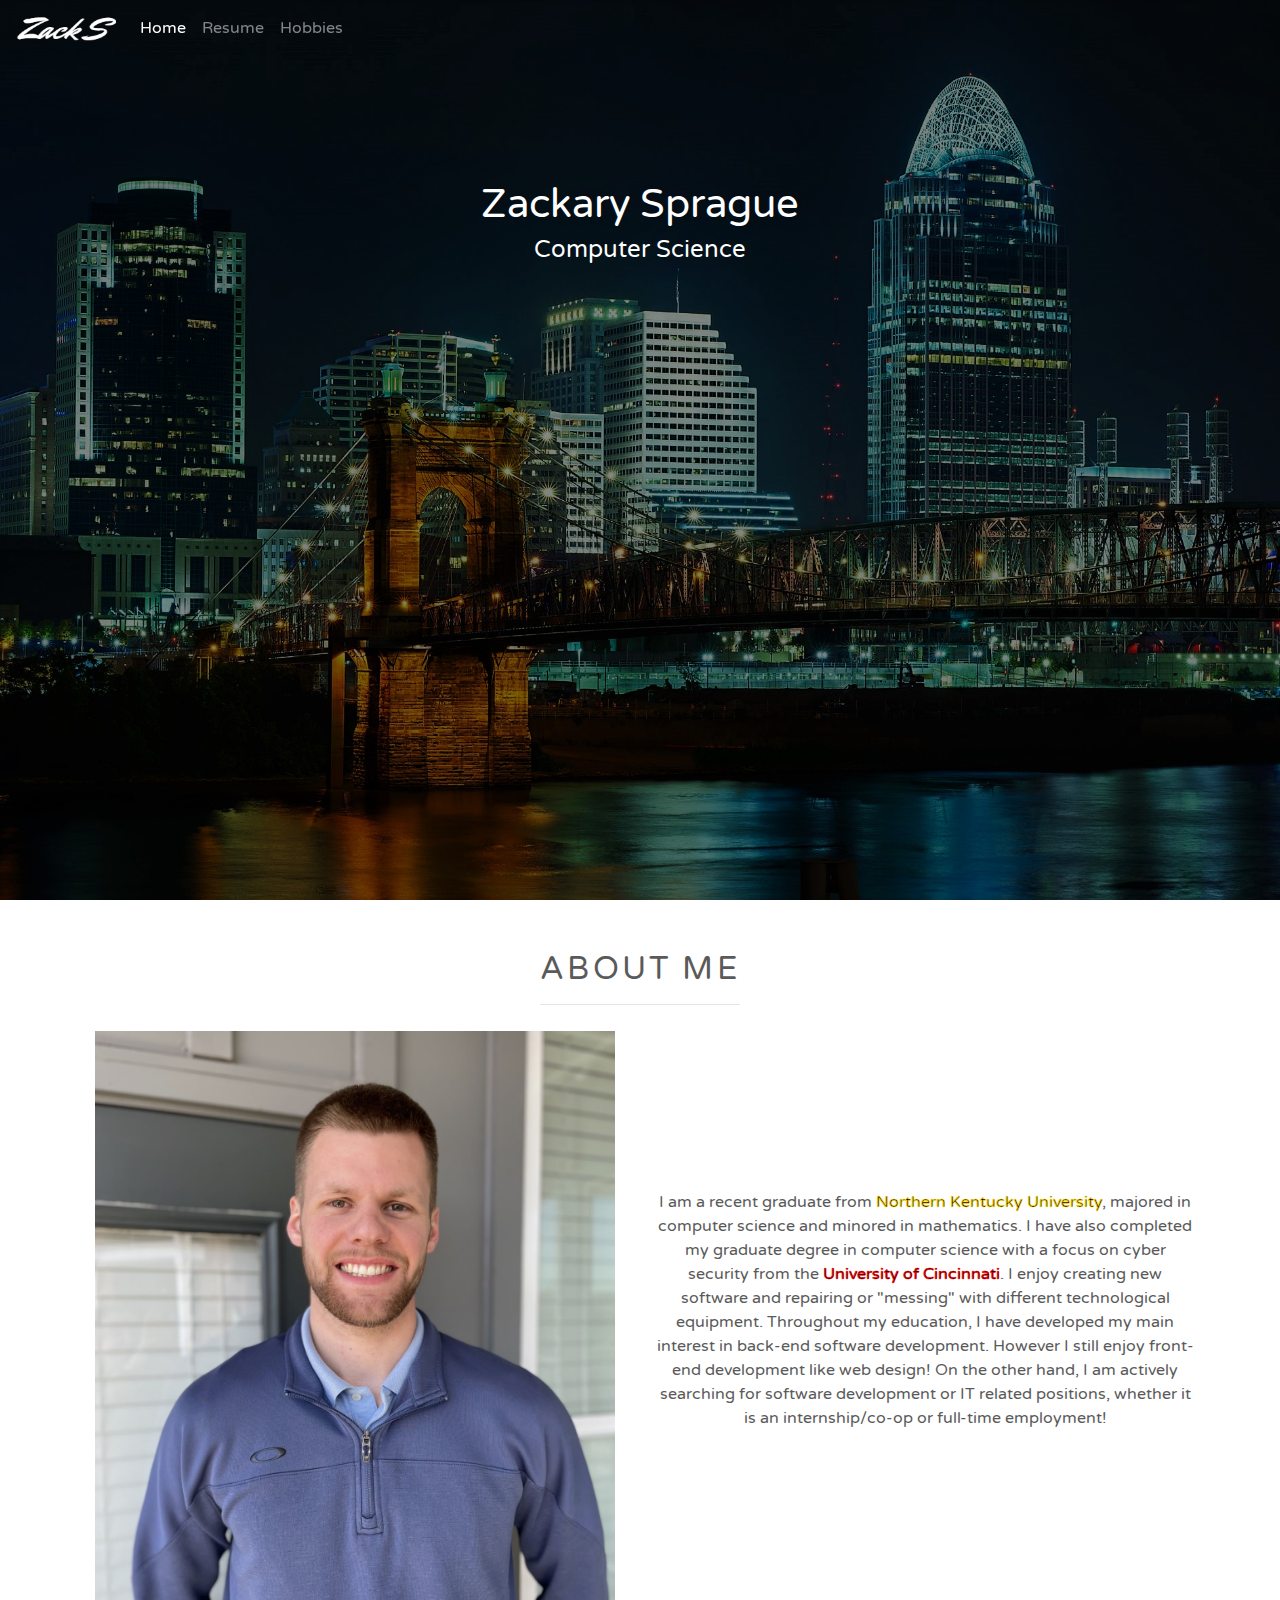
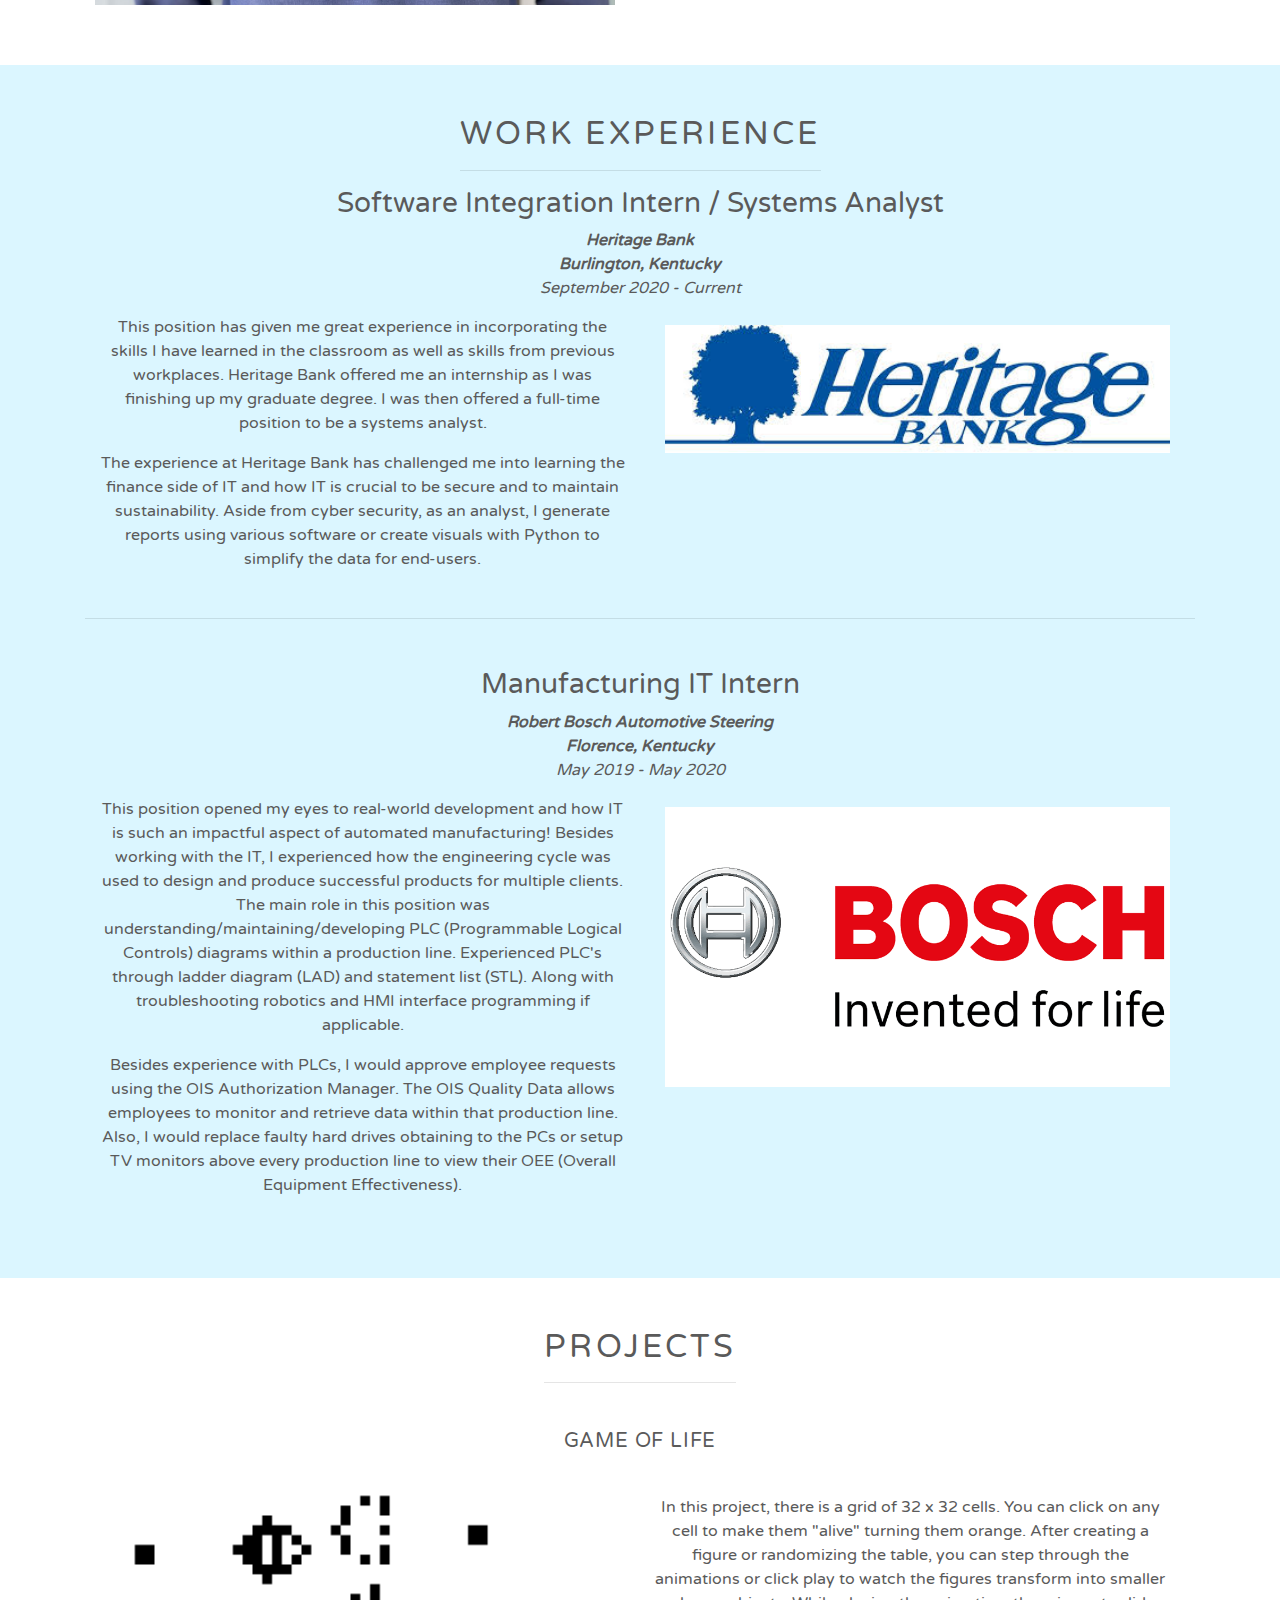
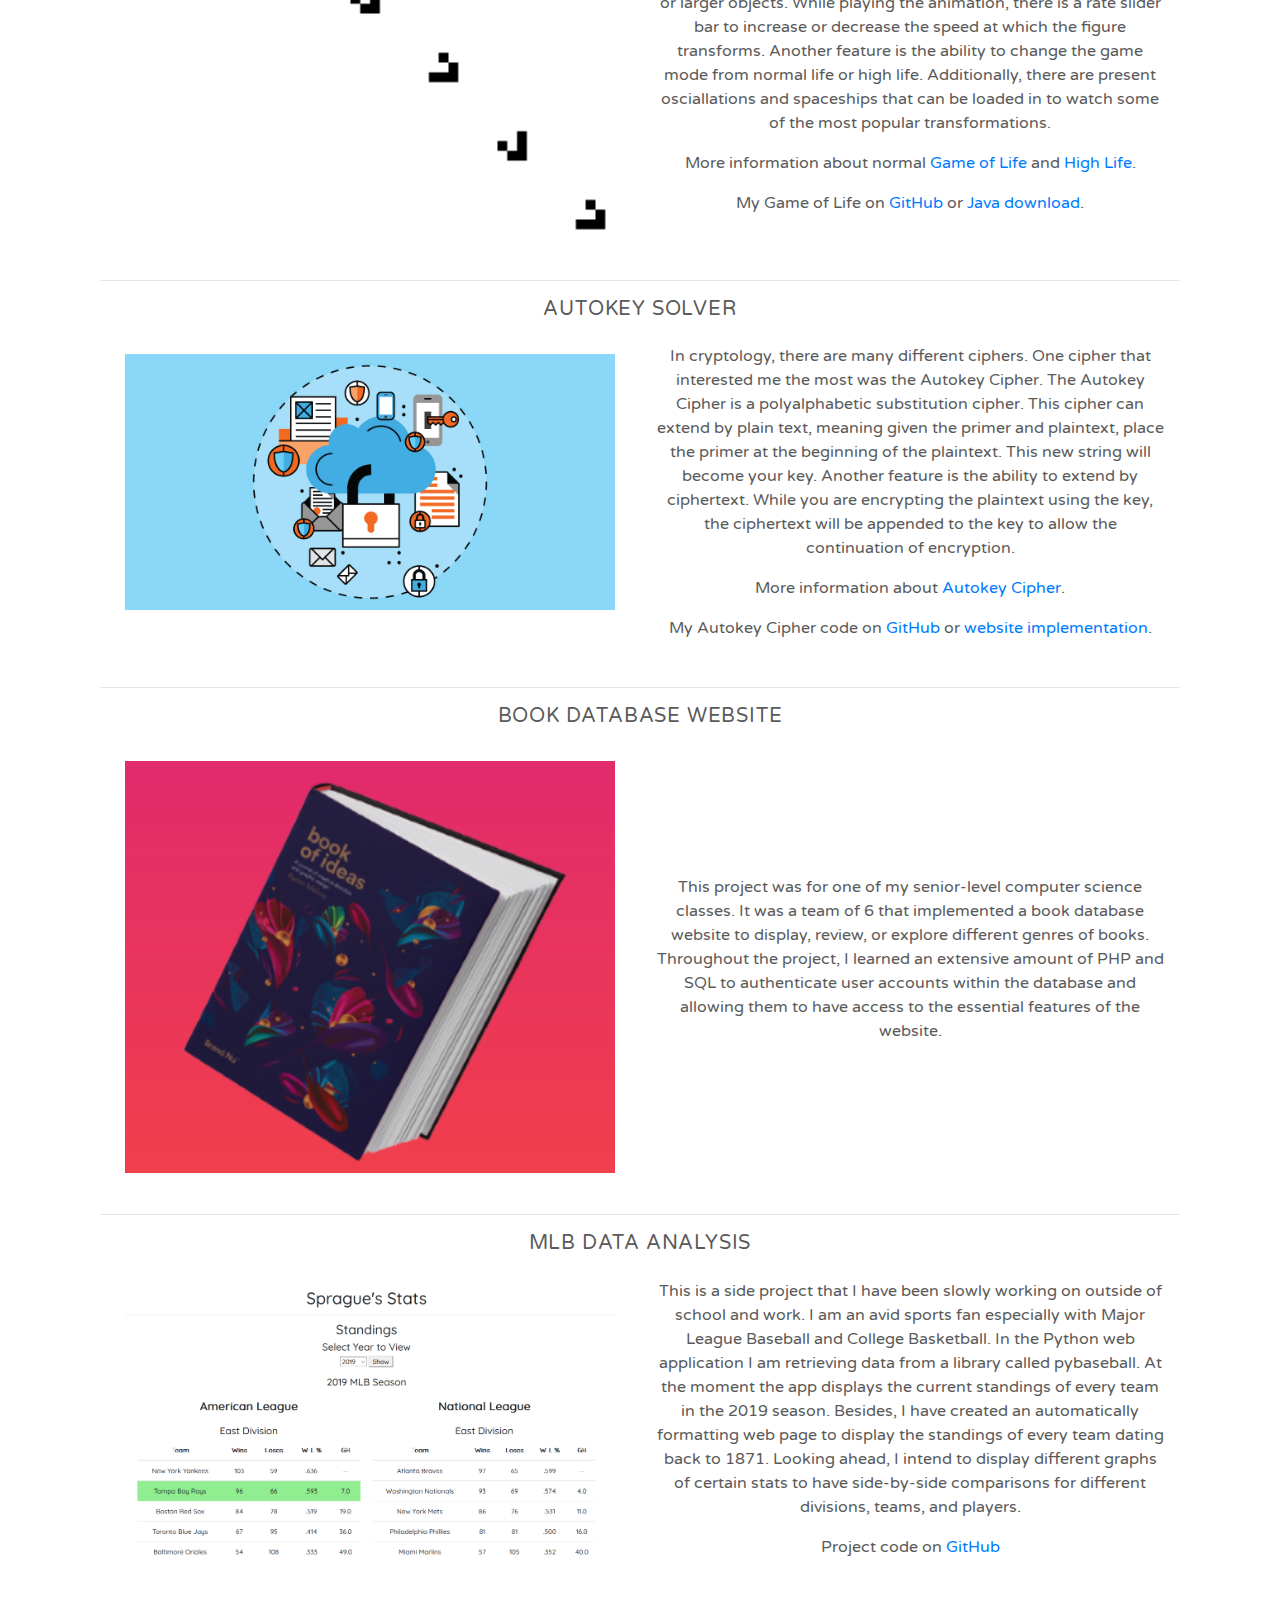
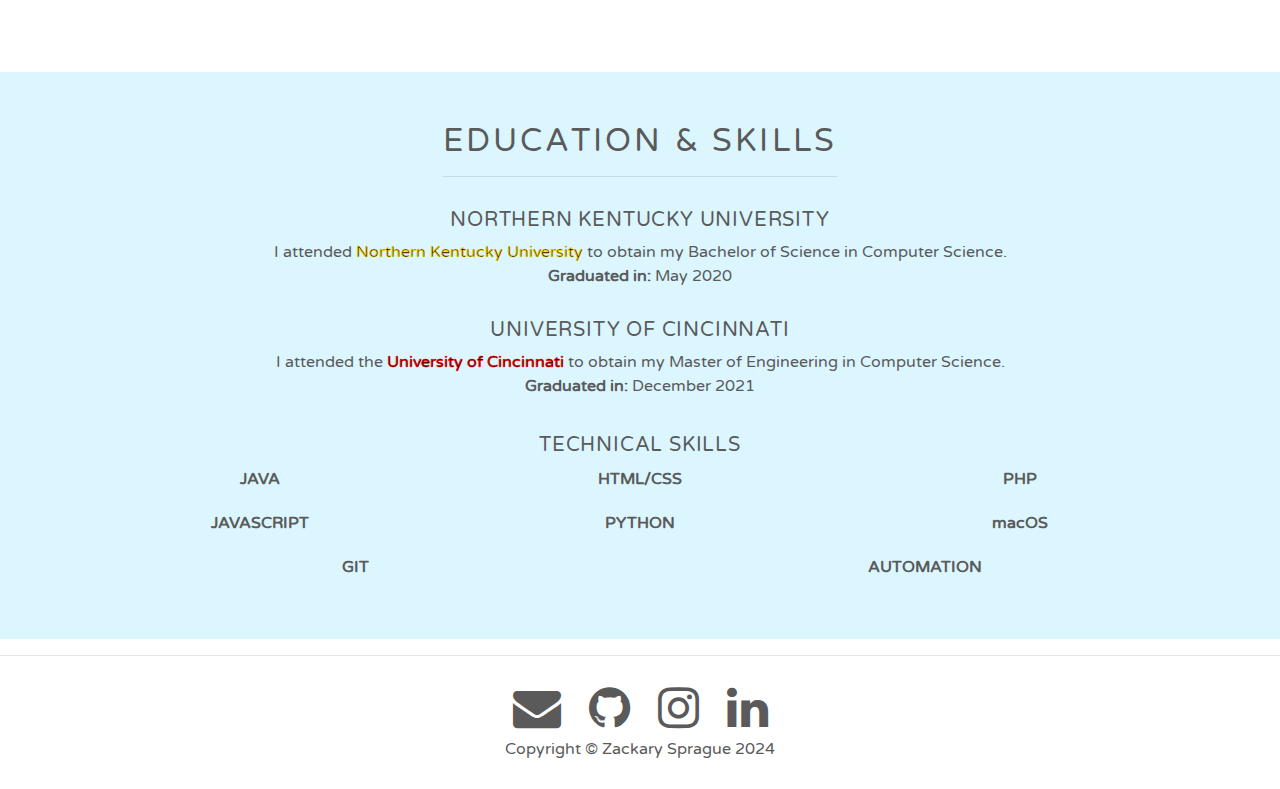
<file: index.html>
<!DOCTYPE html>
<html lang="en">

<head>
	<meta charset="utf-8">
	<meta name="viewport" content="width=device-width, initial-scale=1">
	<title>Zack Sprague | CS</title>
	<link rel="icon" href="img/favicon.png" type="image/x-icon">
	<link rel="stylesheet" href="https://stackpath.bootstrapcdn.com/bootstrap/4.4.1/css/bootstrap.min.css"
		integrity="sha384-Vkoo8x4CGsO3+Hhxv8T/Q5PaXtkKtu6ug5TOeNV6gBiFeWPGFN9MuhOf23Q9Ifjh" crossorigin="anonymous">
	<link rel="stylesheet" href="https://cdnjs.cloudflare.com/ajax/libs/font-awesome/4.7.0/css/font-awesome.min.css">
	<link rel="stylesheet" type="text/css" href="https://fonts.googleapis.com/css?family=Varela+Round">
	<!-- Custom CSS -->
	<link href="css/style.css" rel="stylesheet">
	<!-- Google tag (gtag.js) -->
	<script async src="https://www.googletagmanager.com/gtag/js?id=UA-162932773-1"></script>
	<script>
  		window.dataLayer = window.dataLayer || [];
  		function gtag(){dataLayer.push(arguments);}
  		gtag('js', new Date());

  		gtag('config', 'UA-162932773-1');
	</script>


</head>

<body>
	<!-- Navigation -->
	<nav class="navbar navbar-expand-md navbar-dark fixed-top bg" id="myNav">
		<a class="navbar-brand" href="index.html"><img src="img/signature_1.png" alt="" width=100px height=25px></a>
		<button class="navbar-toggler" type="button" data-toggle="collapse" data-target="#navbarCollapse"
			aria-controls="navbarCollapse" aria-expanded="false" aria-label="Toggle navigation">
			<span class="navbar-toggler-icon" onclick="dropdown()"></span>
		</button>
		<div class="collapse navbar-collapse" id="navbarCollapse">
			<ul class="navbar-nav mr-auto">
				<li class="nav-item active">
					<a class="nav-link" href="index.html">Home</a>
				</li>
				<li class="nav-item">
					<a class="nav-link" href="resume/Sprague_Resume_2024.pdf" target="_blank">Resume</a>
				</li>
				<li class="nav-item">
					<a class="nav-link" href="hobbies.html">Hobbies</a>
				</li>
			</ul>
		</div>
	</nav>
	<!-- End Navigation -->

	<!-- Introduction -->
	<section class="intro" style="background: url(img/cincinnati_1.jpg) no-repeat center top fixed; background-size: cover;">
		<div class="info">
			<div class="container">
				<div class="row justify-content-center align-items center">
					<div class="col-full">
						<h1>Zackary Sprague</h1>
					</div>
				</div>
				<div class="row justify-content-center align-items center">
					<div class="col-full">
						<h4>Computer Science</h4>
					</div>
				</div>
			</div>
		</div>
	</section>
	<!-- End Introduction -->

	<!-- About me -->
	<section class="section aboutme" id="aboutme">
		<div class="container">
			<div class="row justify-content-center align-items center">
				<div class="col-full">
					<h2 class="title">ABOUT ME</h2>
					<hr class="featurette-divider" />
				</div>
			</div>
			<div class="row">
				<div class="col-md-6 text-center">
					<img src="img/ZS.JPG" alt="" style="padding: 10px; height: auto; width: 100%; margin: auto;">
				</div>
				<div class="col-md-6 text-center" style="margin: auto;">
					<p>I am a recent graduate from <a href="https://www.nku.edu/" class="nku" target="_blank">Northern
							Kentucky University</a>, majored in computer science and minored in mathematics. I have also completed my graduate degree in computer science with a focus on cyber security
							from the <a href="https://ceas.uc.edu/" class="uc" target="_blank">University of Cincinnati</a>.
						I enjoy creating new software and repairing or "messing" with different technological equipment.
						Throughout my education, I have developed my main interest in back-end software development.
						However I still enjoy front-end development like web design!
						On the other hand, I am actively searching for software development or IT related positions,
						whether it is an internship/co-op or full-time employment!
					</p>
				</div>
			</div>
		</div>
	</section>
	<!-- End About me -->

	<!-- Work Experience -->
	<section class="section work" style="background-color: #dbf6ff;">
		<div class="container">
			<div class="row justify-content-center align-items center">
				<div class="col-full text-center">
					<h2 class="title">WORK EXPERIENCE</h2>
					<hr class="featurette-divider" />
				</div>
			</div>

			<div class="row content justify-content-center align-items center">
				<div class="job">
					<div class="col-full job-content text-center">
						<h3>Software Integration Intern / Systems Analyst</h3>
						<div class="job-name-location">
							<p><b><i>Heritage Bank</i></b></p>
							<p><b><i>Burlington, Kentucky</i></b></p>
							<p><i>September 2020 - Current</i></p>
						</div>
					</div>
					<div class="experience">
						<div class="container">
							<div class="row">
								<div class="col-md-6 text-center" style="margin: auto;">
									<p>
										This position has given me great experience in incorporating the skills I have learned in the classroom as well as skills from previous workplaces. Heritage Bank offered me an internship as I was finishing up my graduate degree. I was then offered a full-time position to be a systems analyst.
									</p>
									<p>
										The experience at Heritage Bank has challenged me into learning the finance side of IT and how IT is crucial to be secure and to maintain sustainability. Aside from cyber security, as an analyst, I generate reports using various software or create visuals with Python to simplify the data for end-users.
									</p>
								</div>
								<div class="col-md-6 text-center">
									<img src="img/heritage.jpg" alt=""
										style="padding: 10px; height: auto; width: 100%; margin: auto;">
								</div>
							</div>
						</div>
					</div>
				</div>
			</div>
			<hr class="featurette-divider" />

			<div class="row content justify-content-center align-items center">
				<hr class="featurette-divider" />
				<div class="job">
					<div class="col-full job-content text-center">
						<h3>Manufacturing IT Intern</h3>
						<div class="job-name-location">
							<p><b><i>Robert Bosch Automotive Steering</i></b></p>
							<p><b><i>Florence, Kentucky</i></b></p>
							<p><i>May 2019 - May 2020</i></p>
						</div>
					</div>
					<div class="experience">
						<div class="container">
							<div class="row">
								<div class="col-md-6 text-center" style="margin: auto;">
									<p>
										This position opened my eyes to real-world development and how IT is such an
										impactful aspect of automated manufacturing! Besides working with the IT, I
										experienced how the engineering cycle was used to design and produce successful
										products for multiple clients.
										The main role in this position was understanding/maintaining/developing PLC
										(Programmable Logical Controls) diagrams within a production line.
										Experienced PLC's through ladder diagram (LAD) and statement list (STL). Along
										with troubleshooting robotics and HMI interface programming if applicable.
									</p>
									<p>
										Besides experience with PLCs, I would approve employee requests using the OIS
										Authorization Manager. The OIS Quality Data allows employees to monitor and
										retrieve data
										within that production line. Also, I would replace faulty hard drives obtaining
										to the PCs or setup TV monitors above every production line to view their OEE
										(Overall Equipment Effectiveness).
									</p>
								</div>
								<div class="col-md-6 text-center">
									<img src="img/bosch-logo.png" alt=""
										style="padding: 10px; height: auto; width: 100%; margin: auto;">
								</div>
							</div>
						</div>
					</div>
				</div>
			</div>
		</div>
	</section>
	<!-- End Work Experience -->

	<!-- Projects -->
	<section class="section project">
		<div class="container">
			<div class="row justify-content-center align-items center">
				<div class="col-full">
					<h2 class="title">PROJECTS</h2>
					<hr class="featurette-divider" />
				</div>
			</div>
			<div class="row content justify-content-center align-items center">
				<div class="projects row-project">
					<div class="container row-project">
						<div class="project-title text-center">
							<h5>Game Of Life</h5>
						</div>
						<div class="row row-project">
							<div class="col-md-6 text-center">
								<img src="img/glider.gif" alt="" style="padding: 10px; height: auto; width: 100%; margin: auto;">
							</div>
							<div class="col-md-6 text-center" style="margin: auto;">
								<p>
									In this project, there is a grid of 32 x 32 cells. You can click on any cell to make
									them "alive" turning them orange.
									After creating a figure or randomizing the table, you can step through the
									animations or click play to watch the figures transform into smaller or larger
									objects.
									While playing the animation, there is a rate slider bar to increase or decrease the
									speed at which the figure transforms.
									Another feature is the ability to change the game mode from normal life or high
									life. Additionally, there are present osciallations and spaceships
									that can be loaded in to watch some of the most popular transformations.
								</p>
								<p>
									More information about normal <a
										href="https://en.wikipedia.org/wiki/Conway%27s_Game_of_Life"
										target="_blank">Game of Life</a> and
									<a href="https://en.wikipedia.org/wiki/Highlife_(cellular_automaton)"
										target="_blank">High Life</a>.
								</p>
								<p>
									My Game of Life on <a href="https://github.com/z-sprague/Game-of-Life"
										target="_blank">GitHub</a> or <a href="projects/Game of Life.jar">Java
										download</a>.
								</p>
							</div>
						</div>
						<hr class="featurette-divider" />
						<div class="project-title text-center">
							<h5>Autokey Solver</h5>
						</div>
						<div class="row row-project">
							<div class="col-md-6 text-center">
								<img src="img/crypto.jpg" alt="" style="padding: 10px; height: auto; width: 100%; margin: auto;">
							</div>
							<div class="col-md-6 text-center" style="margin: auto;">
								<p>
									In cryptology, there are many different ciphers. One cipher that interested me the
									most was the Autokey Cipher. The Autokey Cipher is a
									polyalphabetic substitution cipher. This cipher can extend by plain text, meaning
									given the primer and plaintext, place the primer at the beginning of the plaintext.
									This new string will become your key. Another feature is the ability to extend by
									ciphertext. While you are encrypting the plaintext using the key, the ciphertext
									will be appended
									to the key to allow the continuation of encryption.
								</p>
								<p>
									More information about <a href="https://en.wikipedia.org/wiki/Autokey_cipher"
										target="_blank">Autokey Cipher</a>.
								</p>
								<p>
									My Autokey Cipher code on <a href="https://github.com/z-sprague/Autokey"
										target="_blank">GitHub</a> or <a href="https://z-sprague.github.io/Autokey/"
										target="_blank">website implementation</a>.
								</p>
							</div>
						</div>
						<hr class="featurette-divider" />
						<div class="project-title text-center">
							<h5>Book Database Website</h5>
						</div>
						<div class="row row-project">
							<div class="col-md-6 text-center">
								<img src="img/book-project-1.jpg" alt=""
									style="padding: 10px; height: auto; width: 100%; margin: auto;">
							</div>
							<div class="col-md-6 text-center" style="margin: auto;">
								<p>
									This project was for one of my senior-level computer science classes. It was a team
									of 6 that implemented a book database website to display, review, or explore
									different genres of books.
									Throughout the project, I learned an extensive amount of PHP and SQL to authenticate
									user accounts within the database and allowing them to have access to the essential
									features of the website.
								</p>
							</div>
						</div>
						<hr class="featurette-divider" />
						<div class="project-title text-center">
							<h5>MLB Data Analysis</h5>
						</div>
						<div class="row row-project">
							<div class="col-md-6 text-center">
								<img src="img/MLB-python.png" alt=""
									style="padding: 10px; height: auto; width: 100%; margin: auto;">
							</div>
							<div class="col-md-6 text-center" style="margin: auto;">
								<p>
									This is a side project that I have been slowly working on outside of school and work. I am an avid sports fan especially with Major League Baseball
									and College Basketball. In the Python web application I am retrieving data from a library called pybaseball. At the moment the app displays the current
									standings of every team in the 2019 season. Besides, I have created an automatically formatting web page to display the standings of every team dating back to 1871.
									Looking ahead, I intend to display different graphs of certain stats to have side-by-side comparisons for different divisions, teams, and players.
								</p>
								<p>
									Project code on <a href="https://github.com/z-sprague/Baseball-Statistics" target="_blank">GitHub</a>
								</p>
							</div>
						</div>
					</div>
				</div>
			</div>
		</div>
	</section>
	<!-- End Projects -->

	<!-- Education and Skills -->
	<section class="section education-skills" style="background-color: #dbf6ff;">
		<div class="container">
			<div class="row justify-content-center align-items center">
				<div class="col-full text-center">
					<h2 class="title">EDUCATION & SKILLS</h2>
					<hr class="featurette-divider" />
				</div>
			</div>
			<div class="row justify-content-center align-items center">
				<div class="col-full text-center">
					<div class="edu-info">
						<div class="edu-title">
							<h5>Northern Kentucky University</h5>
						</div>
						<p>I attended <a href="https://www.nku.edu/" class="nku" target="_blank">Northern
								Kentucky University</a> to obtain my Bachelor of Science in Computer Science.</p>
						<p><b>Graduated in:</b> May 2020</p>
					</div>
				</div>
			</div>
			<div class="row justify-content-center align-items center">
				<div class="col-full text-center">
					<div class="edu-info">
						<div class="edu-title">
							<h5>University of Cincinnati</h5>
						</div>
						<p>I attended the <a href="https://ceas.uc.edu/" class="uc" target="_blank">University of Cincinnati
						</a> to obtain my Master of Engineering in Computer Science.</p>
						<p><b>Graduated in:</b> December 2021</p>
					</div>
				</div>
			</div>
			<div class="row justify-content-center align-items center">
				<div class="col-full text-center">
					<div class="skill-text">
						<h5>Technical Skills</h5>
					</div>
				</div>
			</div>
			<div class="row">
				<div class="col-4 lang java">JAVA</div>
				<div class="col-4 lang html">HTML/CSS</div>
				<div class="col-4 lang php">PHP</div>
				<div class="col-4 lang javascript">JAVASCRIPT</div>
				<div class="col-4 lang python">PYTHON</div>
				<div class="col-4 lang mac">macOS</div>
				<div class="col-6 lang git">GIT</div>
				<div class="col-6 lang rest">AUTOMATION</div>
			</div>
		</div>
	</section>
	<!-- End Education -->

	<!-- Seperator -->
	<hr class="featurette-divider" />

</body>

<!-- Footer -->
<footer class="social">
	<div class="social-icons">
		<a href="mailto:zack.sprague1022@gmail.com" class="social-icons"><i class="fa fa-envelope"></i></a>
		<a href="https://github.com/z-sprague" class="social-icons" target="_blank"><i class="fa fa-github"></i></a>
		<a href="https://www.instagram.com/zacksprague20/" class="social-icons" target="_blank"><i
				class="fa fa-instagram"></i></a>
		<a href="https://www.linkedin.com/in/zack-sprague-b8341715b/" class="social-icons" target="_blank"><i
				class="fa fa-linkedin"></i></a>
	</div>
	<div class="copy">Copyright &copy; Zackary Sprague 2024</div>
</footer>
<!-- End Footer -->

<!-- Custom JavaScript -->
<script src="https://ajax.googleapis.com/ajax/libs/jquery/3.4.1/jquery.min.js"></script>
<script>
	// Make navbar background color transition from transparent to solid color
	$(document).ready(function () {
		var myNav = $("#myNav");
		var change = $("#aboutme").offset().top;
		var navPos = myNav.offset().top;

		// Make navbar background color solid for mobile device
		if (navPos > 30)
			myNav.addClass("solid-mobile");

		if (navPos > (change - 100))
			myNav.addClass("solid");

		$(window).scroll(function () {
			var scrollPosition = $(window).scrollTop();
			var change = $("#aboutme").offset().top - 100;

			if (scrollPosition >= change)
				myNav.addClass("solid");
			else
				myNav.removeClass("solid");
		});
	});

	// Dropdown nav for mobile usage
	function dropdown() {
		$("#myNav").addClass("solid");
		var content = document.getElementById("navbarCollapse");
		if (content.style.display === "block") {
			content.style.transition = ".5s";
			content.style.display = "none";
		}
		else {
			content.style.transition = ".3s";
			content.style.display = "block";
		}

		$(window).scroll(function () {
			content.style.transition = ".3s";
			content.style.display = "none";
		});
	}

</script>
<!-- End Custom JavaScript -->

</html>
</file>
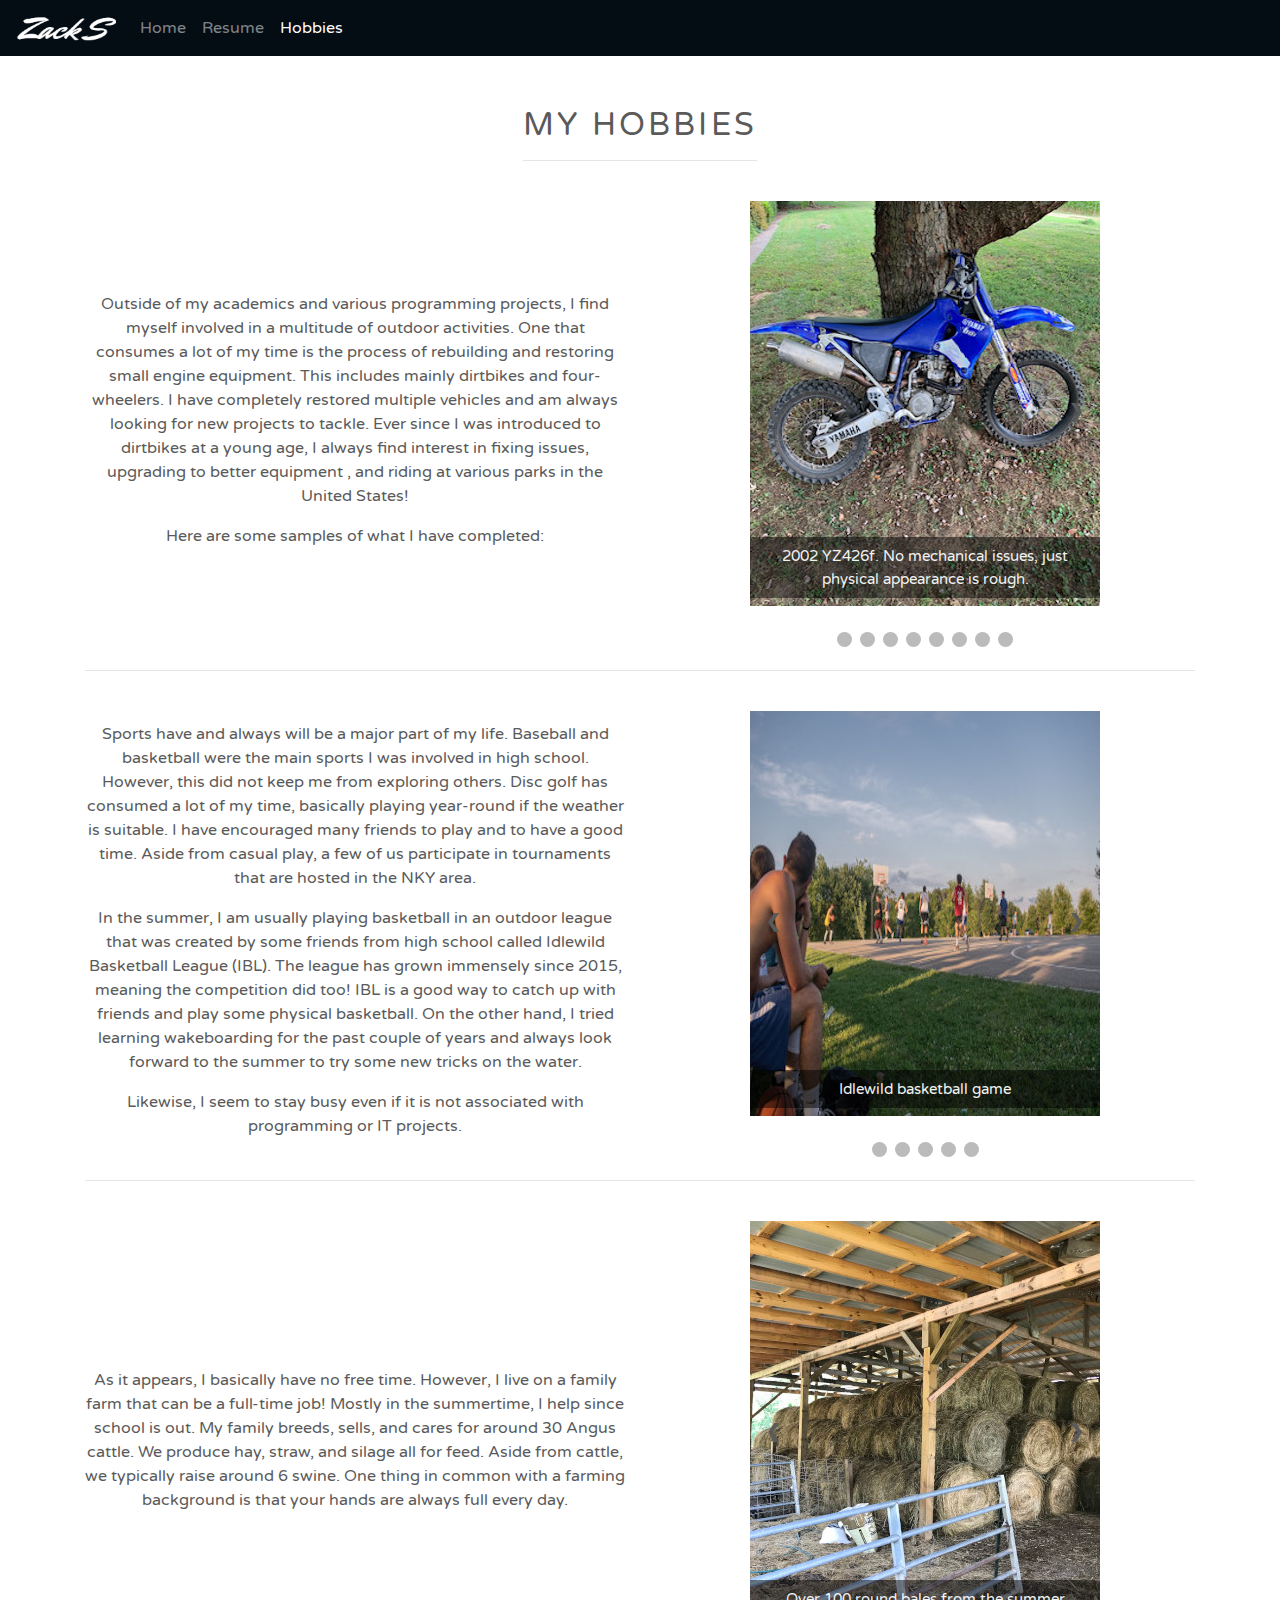
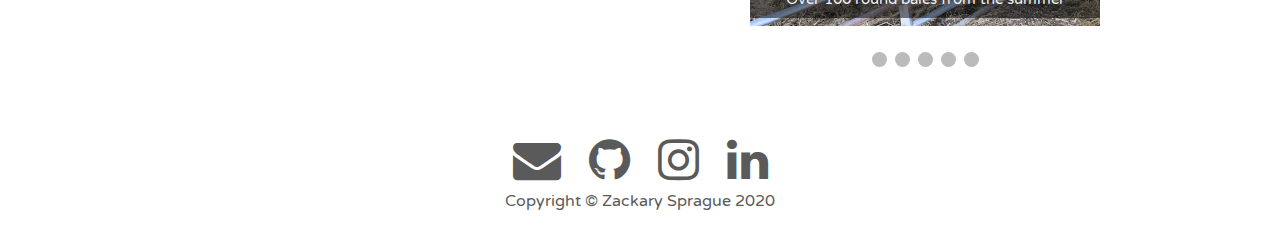
<file: hobbies.html>
<!DOCTYPE html>
<html lang="en">

<head>
	<meta charset="utf-8">
	<meta name="viewport" content="width=device-width, initial-scale=1">
	<title>Zack Sprague | CS</title>
	<link rel="icon" href="img/favicon.png" type="image/x-icon">
	<!-- Bootstrap CSS -->
    <link rel="stylesheet" href="https://stackpath.bootstrapcdn.com/bootstrap/4.4.1/css/bootstrap.min.css"
        integrity="sha384-Vkoo8x4CGsO3+Hhxv8T/Q5PaXtkKtu6ug5TOeNV6gBiFeWPGFN9MuhOf23Q9Ifjh" crossorigin="anonymous">
    <link rel="stylesheet" href="https://cdnjs.cloudflare.com/ajax/libs/font-awesome/4.7.0/css/font-awesome.min.css">
	<link rel="stylesheet" type="text/css" href="https://fonts.googleapis.com/css?family=Varela+Round">
	<!-- Custom CSS -->
    <link href="css/style.css" rel="stylesheet">
    <link href="css/hobbies.css" rel="stylesheet">
	<!-- Google tag (gtag.js) -->
	<script async src="https://www.googletagmanager.com/gtag/js?id=UA-162932773-1"></script>
	<script>
  		window.dataLayer = window.dataLayer || [];
  		function gtag(){dataLayer.push(arguments);}
  		gtag('js', new Date());

  		gtag('config', 'UA-162932773-1');
	</script>

</head>

<body>
	<!-- Navigation -->
	<nav class="navbar navbar-expand-md navbar-dark bg solid" id="myNav">
        <a class="navbar-brand" href="index.html"><img src="img/signature_1.png" alt="" width=100px height=25px></a>
		<button class="navbar-toggler" type="button" data-toggle="collapse" data-target="#navbarCollapse"
			aria-controls="navbarCollapse" aria-expanded="false" aria-label="Toggle navigation">
			<span class="navbar-toggler-icon" onclick="dropdown()"></span>
		</button>
		<div class="collapse navbar-collapse" id="navbarCollapse">
            <ul class="navbar-nav mr-auto">
                <li class="nav-item">
                    <a class="nav-link" href="index.html">Home</a>
                </li>
                <li class="nav-item">
                    <a class="nav-link" href="resume/Sprague_Resume_2024.pdf" target="_blank">Resume</a>
                </li>
                <li class="nav-item active">
                    <a class="nav-link" href="hobbies.html">Hobbies</a>
                </li>
            </ul>
        </div>
    </nav>
    <!-- End Navigation -->
    
    <!-- Content -->
    <section>
        <div class="container">
            <div class="row justify-content-center align-items center">
                <div class="col-full">
                    <h2 class="title">MY HOBBIES</h2>
                    <hr class="featurette-divider" />
                </div>
            </div>
            <div class="row pt-4 align-items-center">
                <div class="col-md-6 text-center">
                    <p>Outside of my academics and various programming projects, I find myself involved in a multitude of outdoor activities.
                        One that consumes a lot of my time is the process of rebuilding and restoring small engine equipment. This includes mainly 
                        dirtbikes and four-wheelers. I have completely restored multiple vehicles and am always looking for new projects to tackle.
                        Ever since I was introduced to dirtbikes at a young age, I always find interest in fixing issues, upgrading to better equipment
                        , and riding at various parks in the United States!
                    </p>
                    <p>Here are some samples of what I have completed:</p>
                </div>       
                <div class="col-md-6">
                    <!-- Slideshow container -->
                    <div class="slideshow-container">
                        <!-- Full-width images with caption text -->
                        <div class="slides1 text-center">
                            <img src="./img/Carousel/Yz426.JPG" alt="pic 1">
                            <div class="text">2002 YZ426f. No mechanical issues, just physical appearance is rough.</div>
                        </div>
                        <div class="slides1 text-center">
                            <img src="./img/Carousel/newYZ426.jpg" alt="pic 2">
                            <div class="text">YZ426f restoration before selling</div>
                        </div>
                        <div class="slides1 text-center">
                            <img src="./img/Carousel/beforeBlaster.jpg" alt="pic 3">
                            <div class="text">1997 Yamaha Blaster. Destroyed appearance with a siezed engine</div>
                        </div>
                        <div class="slides1 text-center">
                            <img src="./img/Carousel/blasterRebuild.jpg" alt="pic 4">
                            <div class="text">Stripped everything!</div>
                        </div>
                        <div class="slides1 text-center">
                            <img src="./img/Carousel/blasterRestored.jpg" alt="pic 5">
                            <div class="text">All new parts except for plastics and seat</div>
                        </div>
                        <div class="slides1 text-center">
                            <img src="./img/Carousel/trx.jpg" alt="pic 6">
                            <div class="text">Appearance looks amazing, engine not so good</div>
                        </div>
                        <div class="slides1 text-center">
                            <img src="./img/Carousel/trxafter.jpg" alt="pic 7">
                            <div class="text">Engine rebuilt before selling</div>
                        </div>
                        <div class="slides1 text-center">
                            <img src="./img/Carousel/yz250f.jpg" alt="pic 8">
                            <div class="text">2015 YZ250f - Current ride</div>
                        </div>
                        <!-- Next and previous buttons -->
                        <a class="prev" onclick="plusSlides(-1, 'slides1')">&#10094;</a>
                        <a class="next" onclick="plusSlides(1, 'slides1')">&#10095;</a>
                    </div>
                    <br>
                    <!-- The dots/circles -->
                    <div style="text-align:center">
                        <span class="dot" onclick="currentSlide(1, 'slides1')"></span>
                        <span class="dot" onclick="currentSlide(2, 'slides1')"></span>
                        <span class="dot" onclick="currentSlide(3, 'slides1')"></span>
                        <span class="dot" onclick="currentSlide(4, 'slides1')"></span>
                        <span class="dot" onclick="currentSlide(5, 'slides1')"></span>
                        <span class="dot" onclick="currentSlide(6, 'slides1')"></span>
                        <span class="dot" onclick="currentSlide(7, 'slides1')"></span>
                        <span class="dot" onclick="currentSlide(8, 'slides1')"></span>
                    </div> 
                </div>
            </div>
            <hr class="featurette-divider" />
            <div class="row pt-4 align-items-center">
                <div class="col-md-6 text-center">
                    <p>
                        Sports have and always will be a major part of my life. Baseball and basketball were the main sports I was involved in high school.
                        However, this did not keep me from exploring others. Disc golf has consumed a lot of my time, basically playing year-round if the weather
                        is suitable. I have encouraged many friends to play and to have a good time. Aside from casual play, a few of us participate in tournaments that
                        are hosted in the NKY area.
                    </p>
                    <p>
                        In the summer, I am usually playing basketball in an outdoor league that was created by some friends from high school called Idlewild Basketball League (IBL).
                        The league has grown immensely since 2015, meaning the competition did too! IBL is a good way to catch up with friends and play some physical basketball.
                        On the other hand, I tried learning wakeboarding for the past couple of years and always look forward to the summer to try some new tricks on the water.
                    </p>
                    <p>
                        Likewise, I seem to stay busy even if it is not associated with programming or IT projects.
                    </p>
                </div>       
                <div class="col-md-6">
                    <!-- Slideshow container -->
                    <div class="slideshow-container">
                        <!-- Full-width images with caption text -->
                        <div class="slides2 text-center">
                            <img src="./img/Carousel/ibl_team.JPG" alt="pic 1">
                            <div class="text">Idlewild basketball game</div>
                        </div>
                        <div class="slides2 text-center">
                            <img src="./img/Carousel/me_ibl.JPG" alt="pic 2">
                            <div class="text">IBL</div>
                        </div>
                        <div class="slides2 text-center">
                            <img src="./img/Carousel/frolf.PNG" alt="pic 3">
                            <div class="text">Playing disc golf</div>
                        </div>
                        <div class="slides2 text-center">
                            <img src="./img/Carousel/wake1.JPG" alt="pic 4">
                            <div class="text">Casual wakeboarding on the Ohio River</div>
                        </div>
                        <div class="slides2 text-center">
                            <img src="./img/Carousel/wake2.JPG" alt="pic 5">
                            <div class="text">More wakeboarding</div>
                        </div>
                        <!-- Next and previous buttons -->
                        <a class="prev" onclick="plusSlides(-1, 'slides2')">&#10094;</a>
                        <a class="next" onclick="plusSlides(1, 'slides2')">&#10095;</a>
                    </div>
                    <br>
                    <!-- The dots/circles -->
                    <div style="text-align:center">
                        <span class="dot" onclick="currentSlide(1, 'slides2')"></span>
                        <span class="dot" onclick="currentSlide(2, 'slides2')"></span>
                        <span class="dot" onclick="currentSlide(3, 'slides2')"></span>
                        <span class="dot" onclick="currentSlide(4, 'slides2')"></span>
                        <span class="dot" onclick="currentSlide(5, 'slides2')"></span>
                    </div> 
                </div>
            </div>
            <hr class="featurette-divider" />
            <div class="row pt-4 align-items-center">
                <div class="col-md-6 text-center">
                    <p>
                        As it appears, I basically have no free time. However, I live on a family farm that can be a full-time job!
                        Mostly in the summertime, I help since school is out. My family breeds, sells, and cares for around 30 Angus cattle.
                        We produce hay, straw, and silage all for feed. Aside from cattle, we typically raise around 6 swine.
                        One thing in common with a farming background is that your hands are always full every day.
                    </p>
                </div>       
                <div class="col-md-6">
                    <!-- Slideshow container -->
                    <div class="slideshow-container">
                        <!-- Full-width images with caption text -->
                        <div class="slides3 text-center">
                            <img src="./img/Carousel/hay.jpg" alt="pic 1">
                            <div class="text">Over 100 round bales from the summer</div>
                        </div>
                        <div class="slides3 text-center">
                            <img src="./img/Carousel/calf.png" alt="pic 2">
                            <div class="text">One of many calves</div>
                        </div>
                        <div class="slides3 text-center">
                            <img src="img/Carousel/pig1.JPG" alt="pic 3">
                            <div class="text">First year we had pigs</div>
                        </div>
                        <div class="slides3 text-center">
                            <img src="./img/Carousel/pig2.JPG" alt="pic 4">
                            <div class="text">More pigs</div>
                        </div>
                        <div class="slides3 text-center">
                            <img src="./img/Carousel/lake.jpg" alt="pic 5">
                            <div class="text">Occasional fishing spot</div>
                        </div>
                        <!-- Next and previous buttons -->
                        <a class="prev" onclick="plusSlides(-1, 'slides3')">&#10094;</a>
                        <a class="next" onclick="plusSlides(1, 'slides3')">&#10095;</a>
                    </div>
                    <br>
                    <!-- The dots/circles -->
                    <div style="text-align:center">
                        <span class="dot" onclick="currentSlide(1, 'slides3')"></span>
                        <span class="dot" onclick="currentSlide(2, 'slides3')"></span>
                        <span class="dot" onclick="currentSlide(3, 'slides3')"></span>
                        <span class="dot" onclick="currentSlide(4, 'slides3')"></span>
                        <span class="dot" onclick="currentSlide(5, 'slides3')"></span>
                    </div> 
                </div>
            </div>
        </div>
    </section>

</body>

<!-- Footer -->
<footer class="social">
	<div class="social-icons">
		<a href="mailto:zack.sprague1022@gmail.com" class="social-icons"><i class="fa fa-envelope"></i></a>
		<a href="https://github.com/z-sprague" class="social-icons" target="_blank"><i class="fa fa-github"></i></a>
		<a href="https://www.instagram.com/zacksprague20/" class="social-icons" target="_blank"><i
				class="fa fa-instagram"></i></a>
		<a href="https://www.linkedin.com/in/zack-sprague-b8341715b/" class="social-icons" target="_blank"><i
				class="fa fa-linkedin"></i></a>
	</div>
	<div class="copy">Copyright &copy; Zackary Sprague 2020</div>
</footer>
<!-- End Footer -->

<!-- Custom JavaScript -->
<script src="https://ajax.googleapis.com/ajax/libs/jquery/3.4.1/jquery.min.js"></script>
<script src="./js/custom.js"></script>
<!-- End Custom JavaScript -->

</html>
</file>
<file: css/style.css>
body {
  color: #5a5a5a;
  font-family: "Varela Round", sans-serif;
}

/* Front Page */

.bg {
  background-color: transparent;
  transition: 0.8s ease;
}

.bg.solid {
  background-color: #040c14;
}

.logo {
  width: 100%;
  height: auto;
}

.about-me {
  padding: 15px;
}

.intro-text {
  font-family: "Playfair Display", sans-serif;
  background-color: rgba(0, 0, 0, 0.7);
  font-weight: bold;
  text-align: center;
  color: #dcdcdc;
  width: 60%;
  height: 10%;
  position: absolute;
  margin: auto;
  left: 0;
  right: 0;
  top: 0;
  bottom: 0;
}

.intro-text h1 {
  font-size: 450%;
}

.intro {
  height: 100vh;
  -webkit-background-size: cover;
  -moz-background-size: cover;
  -o-background-size: cover;
  -ms-background-size: cover;
  background-size: cover;
}

.info {
  color: white;
  top: 20%;
  position: relative;
}

.section {
  padding-top: 50px;
  padding-bottom: 50px;
}

.title {
  font-weight: 300;
  font-size: 2em;
  letter-spacing: 0.1em;
}

/* End Front Page */

/* Work Experience */

.job-name-location {
  text-align: center;
}

.job-name-location p {
  margin-bottom: 0 !important;
}

.experience {
  padding: 15px;
}

/* End Work Experience */

/* Projects */

.row-project {
  padding: 15px;
}

.project-title {
  text-transform: uppercase;
  font-weight: bold;
  letter-spacing: 0.05em;
}

.small-project {
  text-align: center;
}

/* End Projects */

/* Education and Skills */

.nku {
  -webkit-text-fill-color: black;
  -webkit-text-stroke-width: 0.7px;
  -webkit-text-stroke-color: gold;
}

.uc {
  -webkit-text-fill-color: black;
  -webkit-text-stroke-width: 0.7px;
  -webkit-text-stroke-color: red;
}

.edu-skill p {
  margin-bottom: 0 !important;
}

.lang {
  padding: 10px;
  width: 12.5%;
  text-align: center;
  font-weight: bold;
  font-size: 1.25;
}

.skill-text {
  padding-top: 20px;
  text-transform: uppercase;
  font-weight: bolder;
  letter-spacing: 0.05em;
}

.skill-text h5 {
  margin-bottom: 0 !important;
}

.edu-title {
  text-transform: uppercase;
  font-weight: bolder;
  letter-spacing: 0.05em;
}

.edu-info {
  padding: 15px;
}

.edu-info p {
  margin-bottom: 0 !important;
}

.java:hover {
  color: red;
}

.html:hover {
  color: orange;
}

.php:hover {
  color: purple;
}

.javascript:hover {
  color: yellow;
}

.python:hover {
  color: green;
}

.mac:hover {
  color: #78c5ef;
}

.git:hover {
  color: #6f42c1;
}

.rest:hover {
  color: lightgreen;
}

/* End Education and Skills */

/* Footer */

.social {
  text-align: center;
  padding-top: 12px;
}

.social-icons {
  padding-left: 12px;
  padding-right: 12px;
}

.fa {
  color: #5a5a5a;
  font-size: 48px;
}

.fa-envelope:hover {
  color: #f1d592;
}

.fa-github:hover {
  color: #6f42c1;
}

.fa-instagram:hover {
  color: #c13584;
}

.fa-linkedin:hover {
  color: #2867b2;
}

.copy {
  padding-top: 5px;
  padding-bottom: 28px;
}

/* End Footer */

.my-info {
  padding-bottom: 12px;
}

.my-info .row {
  padding-top: 3em;
}

a:link {
  text-decoration: none;
}

.work-title,
.project-title {
  text-align: center;
}

.featurette-divider {
  color: #2f634d;
}

/* Media  adjustments */
@media only screen and (max-width: 768px) {
  .intro-text h1 {
    font-size: 36px;
  }

  .bg.solid-mobile {
    background-color: #040c14;
  }
}
</file>
<file: css/hobbies.css>
* {
  box-sizing: border-box;
}

.slideshow-container {
  max-width: 350px;
  position: relative;
  margin: auto;
}

.mySlides {
  display: none;
}

.prev,
.next {
  cursor: pointer;
  position: absolute;
  top: 50%;
  width: auto;
  margin-top: -22px;
  padding: 16px;
  color: white;
  font-weight: bold;
  font-size: 18px;
  transition: 0.6s ease;
  border-radius: 0 3px 3px 0;
  user-select: none;
}

.next {
  right: 0;
  border-radius: 3px 0 0 3px;
}

.prev:hover,
.next:hover {
  background-color: rgba(0, 0, 0, 0.7);
}

.text {
  color: #f2f2f2;
  font-size: 15px;
  padding: 8px 12px;
  position: absolute;
  bottom: 8px;
  width: 100%;
  text-align: center;
  background-color: rgba(0, 0, 0, 0.5);
}

.dot {
  cursor: pointer;
  height: 15px;
  width: 15px;
  margin: 0 2px;
  background-color: #bbb;
  border-radius: 50%;
  display: inline-block;
  transition: background-color 0.6s ease;
}

section {
  padding-top: 50px;
  padding-bottom: 50px;
}
</file>
